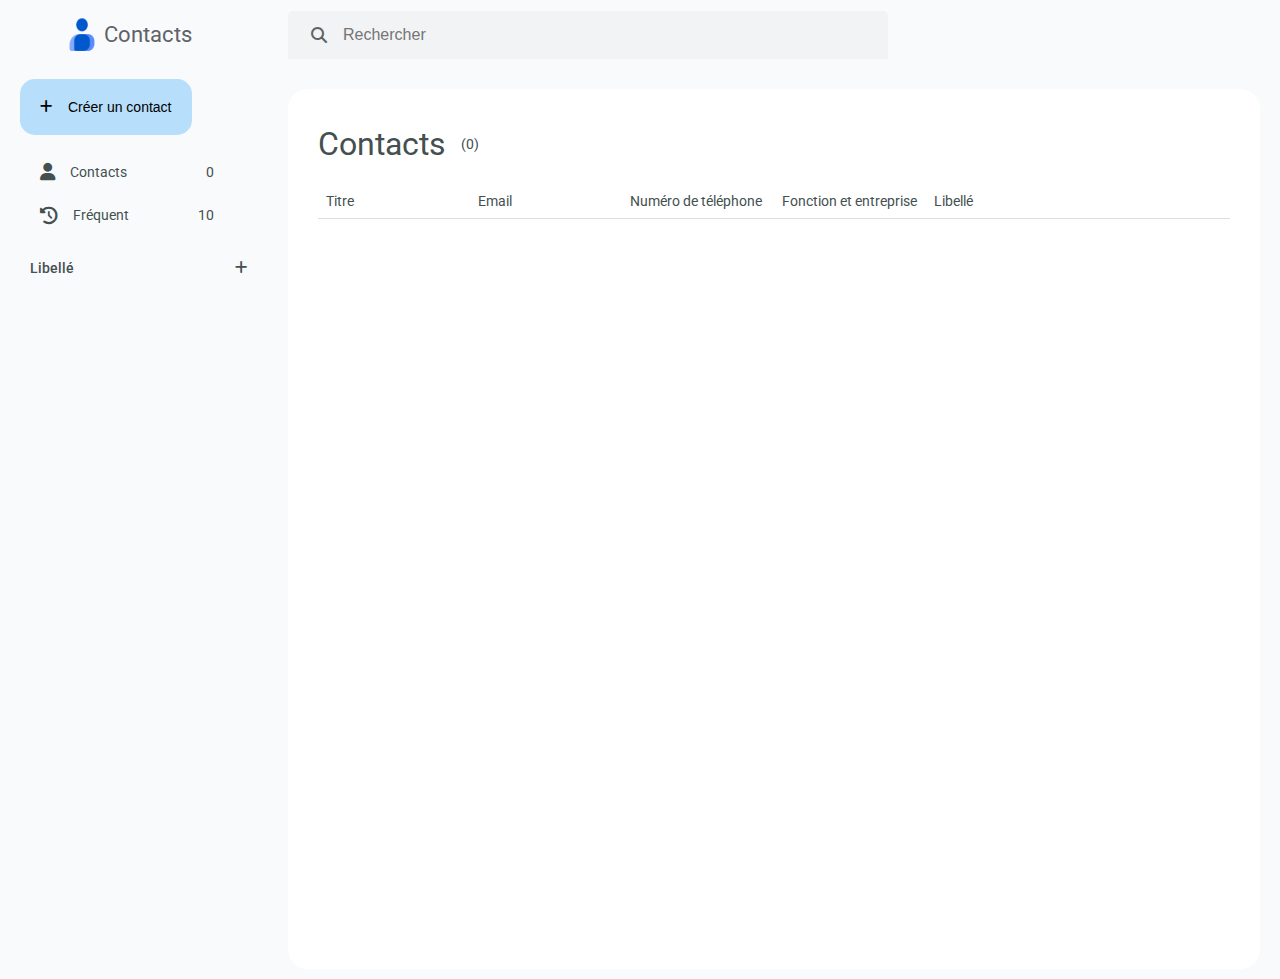
<file: index.html>
<!DOCTYPE html>
<html lang="fr">

<head>
    <meta charset="UTF-8">
    <meta name="viewport" content="width=device-width, initial-scale=1.0">
    <title>Google Contacts</title>
    <link rel="stylesheet" href="assets/css/styles.css">
    <!-- <link rel="stylesheet" href="assets/css/font-awesome.css"> -->
    <link rel="stylesheet" href="https://unicons.iconscout.com/release/v4.0.0/css/line.css" />
    <link rel="stylesheet" href="https://cdnjs.cloudflare.com/ajax/libs/font-awesome/6.2.0/css/all.min.css">
    <link rel="stylesheet" href="assets/css/bootstrap.css">


</head>

<body>
    <header id="header">
        <div class="header__navigation">
            <nav class="humberger-menu">
                <div class=""><i class="uil uil-bars icone"></i></div>
            </nav>
            <div class="logo">
                <img src="assets/img/logo.png" alt="icone google contact">
                <p>Contacts</p>
            </div>
        </div>
        <div class="header__searchBar">
            <div class="searchBar">
                <input type="text" placeholder="Rechercher" id="search">
                <button type="submit"><i class="fa fa-search"></i></button>
            </div>
        </div>
    </header>
    <section class="global">
        <div class="menu-bar">
            <div class="elements">
                <div class="logo">
                    <img src="assets/img/logo.png" alt="icone google contact">
                    <p>Contacts</p>
                </div>
                <div class="btn-creer">
                    <button class="btn-popover active linkPage" data-page="page2"><i
                                class="fa fa-plus"></i> <span>Créer un contact</span></button>
                    
                </div>

                <div class="elements-link">
                    <a href="#" class="linkPage" data-page="page1"><span class="contact-btn"><i class="fa fa-user"></i>
                            Contacts
                        </span><span id="contactCount">0</span></a>
                </div>
                <div class="elements-link">
                    <a href="#" class=""><span><i class="fa fa-history"></i> Fréquent </span><span>10</span></a>
                </div>
                <div class="elements-title">
                    <p>Libellé <i class="fa fa-plus" id="creationLibelle"></i></p>
                </div>
                <div class="elements-link" id="affichageLibelle">
                    <a href="" class=""><span><i class="uil uil-label"></i> Amis </span><span>10</span></a>
                </div>
            </div>
        </div>


        <main class="principale" id="content">

        </main>
    </section>
    
    <div class="modal fade" id="newLabelModal" tabindex="-1" aria-labelledby="newLabelModalLabel"
    aria-hidden="true">
    <div class="modal-dialog">
        <div class="modal-content">
            <div class="modal-header">
                <h5 class="modal-title" id="newLabelModalLabel">Ajouter un nouveau libellé</h5>
                <button type="button" class="btn-close" data-bs-dismiss="modal" aria-label="Close"></button>
            </div>
            <div class="modal-body">
                <input type="text" id="newLabelInput" class="form-control" placeholder="Nouveau Label">
            </div>
            <div class="modal-footer">
                <button type="button" class="btn btn-secondary" data-bs-dismiss="modal">Fermer</button>
                <button type="button" class="btn btn-primary" id="saveNewLabelBtn">Enregistrer</button>
            </div>
        </div>
    </div>
</div>

<!-- Fenêtre modale pour modifier le libellé -->
<div class="modal fade" id="editLabelModal" tabindex="-1" aria-labelledby="editLabelModalLabel"
    aria-hidden="true">
    <div class="modal-dialog">
        <div class="modal-content">
            <div class="modal-header">
                <h5 class="modal-title" id="editLabelModalLabel">Modifier le Libellé</h5>
                <button type="button" class="btn-close" data-bs-dismiss="modal" aria-label="Close"></button>
            </div>
            <div class="modal-body">
                <label for="editLabelInput">Nouveau Libellé:</label>
                <input type="text" id="editLabelInput" class="form-control" placeholder="Nouveau Libellé">
            </div>
            <div class="modal-footer">
                <button type="button" class="btn btn-secondary" data-bs-dismiss="modal">Annuler</button>
                <button type="button" class="btn btn-primary" id="saveEditLabelBtn">Enregistrer</button>
            </div>
        </div>
    </div>
</div>



    <script src="assets/js/main.js"></script>
    <script src="assets/js/bootstrap.js"></script>
</body>

</html>
</file>
<file: assets/css/styles.css>
@import url('https://fonts.googleapis.com/css2?family=Roboto:wght@400;500;700;900&display=swap');

:root{
    --secondary : #b7defa;
    --primary : #0957d0;
    --hover-color : #edf2fc;
    --hover-selected : #a8d6f2; 
    --text-color : rgb(68, 80, 80);
    --bg-color : #f8fafc;
    --white-color : #fff;
}

body{
    margin: 0;
    color: var(--text-color);
    background-color: var(--bg-color);
    font-family: 'roboto', arial, sans-serif;
}
#header{
    display: flex;
    flex-direction: row;
    justify-content: flex-start;
    align-items: center;
    color: rgb(95, 99, 104) !important;
    font-weight: 400;
} 
#header .header__navigation, .header__searchBar{
    display: flex;
    flex-direction: row;
    justify-content: flex-start;
    align-items: center;
    padding: 0px 30px 0px 20px;
    min-width: 268px;

} 
.header__navigation .logo{
    display: flex;
    flex-direction: row;
    justify-content: flex-start;
    align-items: center;
    font-size: 22px;
    padding-left: 20px;
}
.header__navigation .logo img{
    width: 40px;
    height: 40px;
    padding-right: 4px;
}
.header__navigation .humberger-menu i{
    font-size: 1rem;
    font-weight: 400;
    /* padding-right: 4px; */
    padding: 12px;
    cursor: pointer;
}
.header__navigation .humberger-menu i:hover{
    background-color: rgb(209, 208, 208);
    padding: 12px;
    border-radius: 50%;
}
#header .header__searchBar .searchBar{
    position: relative;
    display: flex;
    height: 48px;
    width: 600px;

} 
#header .header__searchBar input{
    display: inline-block !important;
    background-color: #f1f3f4 !important;
    height: 100% !important;
    width: 100% !important;
    border: none !important;
    padding-left: 55px !important;
    font-size: 1rem !important;
    border-radius: 5px 5px 0px 0px !important;
}
#header .header__searchBar input:focus{
    outline: none; /* Ajoute une bordure exterieure */
    background-color: #fff !important; /* Slightly lighten the background */
    /* caret-color: #007bff;  Change la couleur du curseur */
    box-shadow: 1px 1px 4px rgba(0, 0, 0, 0.5);
}
#header .header__searchBar button{
    position: absolute !important;
    top: 0 !important;
    right: 50 !important;
    padding-left: 13px !important;
    padding-top: 6px !important;
    background-color: transparent;
    border: none !important;
    font-size: 1rem;
    color: rgb(95, 99, 104);
}
#header .header__searchBar button i{
    display: block !important;
    padding: 10px;
    cursor: pointer;
}
#header .header__searchBar i:hover{
    background-color: rgb(209, 208, 208);
    padding: 10px;
    border-radius: 50%;
}

/** Section global **/

.global{
    display: flex;
    flex-direction: row;
    padding-top: 10px;
}

/*** MENU BAR ***/

.menu-bar{
    padding-left: 20px;
    padding-right: 10px;
    min-width: 268px;
    height: 100vh;
    transition: all 0.3s ease-in-out;
    left: 0;
}
.menu-bar.close{
    min-width: 0px !important;
    padding-left: 0px !important;
    padding-right: 0px !important;
}

.menu-bar.close .elements{
    display: none;
    opacity: 0;
}
.menu-bar .logo{
    display: none;
}
@media screen and (max-width : 576px) {
    .menu-bar{
    display: none;
    min-width: 0px;
    padding-left: 0px !important;
    padding-right: 0px !important;
    }
    .menu-bar .elements{
        display: none;
        opacity: 0;
    }
    .menu-bar.close{
    display: block;
    z-index: 100;
    padding-left: 20px;
    padding-right: 10px;
    width: 70%;
    height: 100vh;
    transition: all 0.3s ease-in-out;
    left: 0;
    margin-left: 20px;
    position: absolute;
    background-color: var(--white-color);
    top: 0;
    border-right: 1px solid rgba(0, 0, 0, 0.3);
    }
    
    .menu-bar.close .elements{
        display: block;
        opacity: 1;
    }
    .menu-bar .logo{
        display: flex;
        flex-direction: row;
        justify-content: flex-start;
        align-items: center;
        font-size: 22px;
        padding-left: 20px;
    }
    .menu-bar .logo img{
        width: 40px;
        height: 40px;
        padding-right: 4px;
    }
    #header .header__searchBar .searchBar{
        position: relative;
        height: 48px;
        width: 20px;
        background-color: transparent;
        box-shadow: none;
    } 
    #header .header__searchBar button{
        background-color: var(--bg-color) !important;
        box-shadow: none !important;
        border: none !important;
    }
    .searchBar input{
        display: none;
    }
} 

@media screen and (max-width : 767px) {
    .menu-bar{
    display: none;
    min-width: 0px;
    padding-left: 0px !important;
    padding-right: 0px !important;
    }
    .menu-bar .elements{
        display: none;
        opacity: 0;
    }
    .menu-bar.close{
    z-index: 100;
    display: block;
    padding-left: 20px;
    padding-right: 10px;
    width: 50%;
    height: 100vh;
    transition: all 0.3s ease-in-out;
    left: 0;
    margin-left: 20px;
    position: absolute;
    background-color: var(--white-color);
    top: 0;
    border-right: 1px solid rgba(0, 0, 0, 0.3);
    }
    
    .menu-bar.close .elements{
        display: block;
        opacity: 1;
    }
    .menu-bar .logo{
        display: flex;
        flex-direction: row;
        justify-content: flex-start;
        align-items: center;
        font-size: 22px;
        padding-left: 20px;
    }
    .menu-bar .logo img{
        width: 40px;
        height: 40px;
        padding-right: 4px;
    }


} 
.elements .btn-creer{
    margin-bottom: 15px;
}
.elements .btn-creer button{
    display: inline-flex;
    align-items: center;
    gap: 15px;
    border-radius: 15px;
    cursor: pointer;
    border: none;
    padding: 16px 20px;
    height: 56px;
    background-color: var(--secondary);
    font-size: 14px;
    transition: all 0.3s ease-in-out;

}
.elements .btn-creer button:hover{
   box-shadow: 1px 1px 4px rgba(0, 0, 0, 0.5);
}
.elements .popover{
    display: none;
    position: absolute;
    right: auto;
    width: 240px;
    font-size: 14px;
    padding: 10px 10px; 
    background-color: var(--white-color);
    box-shadow: 1px 1px 4px rgba(0, 0, 0, 0.5);
}
.elements .popover.show{
    display: block;
}
.elements .popover a{
    display: inline-flex;
    align-items: center;
    gap: 20px;
    text-decoration: none;
    color: var(--text-color);
    font-size: 14px;
    padding: 10px;
    transition: all 0.3s ease;
    width: 100%;
}
.elements .popover a:hover{
    background-color: var(--hover-color);
}

.elements .elements-link .active{ 
    background-color: var(--secondary);
}
.elements .elements-link .active:hover{
    background-color: var(--hover-selected);
}
.elements .elements-link a{
    display: inline-flex;
    justify-content: space-between;
    align-items: center;
    /* gap: 20px; */
    width: 90%;
    text-decoration: none;
    color: var(--text-color);
    font-size: 14px;
    padding: 13px 20px;
    border-radius: 30px;
    transition: all 0.3s ease;
}
.elements .elements-link a:hover{
    background-color: var(--hover-color);
}
.elements .elements-link a span{
    display: inline-flex;
    align-items: center;
    gap : 15px
}
.elements .elements-link a i{
    font-size: 1.1rem;
}
.elements .elements-title{
    align-items: center;
    font-size: 14px;
    font-weight: 500;
    padding-left: 10px;
}
.elements .elements-title p{
    display: inline-flex;
    justify-content: space-between;
    align-items: center;
    width: 100%;
}
.elements .elements-title p > i{
    cursor: pointer;
    padding: 10px;
}

.elements .elements-title p > i:hover{
    background-color: rgb(209, 208, 208);
    padding: 10px;
    border-radius: 50%;
}

/** MAIN **/

.principale{
    background-color: var(--white-color);
    width: 100vw;
    padding: 15px 30px;
    margin: 10px 20px;
    border-radius: 20px;
}

/** Pour la page Contact Informations **/

.principale  .contactInfos h1{
    font-weight: 400;
}

.principale .contactInfos table {
    width: 100%;
    border-collapse: collapse;
}

.principale .contactInfos th, td {
    padding: 8px;
    text-align: left;
}


td:nth-child(1) {
    min-width: 20%; 
}

td:nth-child(2) {
    min-width: 20%; 
}

td:nth-child(3) {
    min-width: 20%; 
}

td:nth-child(4) {
    min-width: 20%;
}

td:nth-child(5) {
    min-width: 10%; 
}
th:nth-child(6) {
    min-width: 10%; 
}
.principale .contactInfos th {
    border-bottom: 1px solid #ddd;
    font-weight: 400;
    font-size: 0.9rem;
}
.principale .contactInfos td {
    padding-top: 30px;
    font-weight: 400;
    font-size: 0.9rem;
}
.principale .contactInfos tbody .libelle{
    border: 1px solid rgb(95, 99, 104);
    padding: 10px;
    border-radius: 10px;
    color: rgb(95, 99, 104);
}
.principale .contactInfos .contact-titre {
    display: inline-flex;
    align-items: center;
    gap: 15px;
    /* align-items: flex-start; */
}
.principale .contactInfos .contact-titre span{
    font-size: 0.9rem;
}

/*** Pour ajouter ou créer un contact ***/
 
.principale .addContact{
    max-width: 567px;
    padding: 20px;
}
.principale .addContact__header{
    display: flex;
    justify-content: space-between;
    align-items: center;
}
.principale .addContact__header button{
    background-color: var(--hover-color);
    border: none;
    padding: 13px 25px;
    border-radius: 30px;
    cursor: pointer;
}
.principale .addContact__header .icone-back{
    cursor: pointer;
    padding: 12px 15px;
}
.principale .addContact__header .icone-back:hover{
    background-color: rgb(209, 208, 208);
    /* padding: 10px; */
    border-radius: 50%;
}
.principale .addContact__body .body-contact__img{
    position: relative;
    margin-top: 40px;
}
.principale .addContact__body .img-addC{
    display: inline-block;
    cursor: pointer;
    width: 162px;
    height: 162px;
    border-radius: 50%;
}
.principale .addContact__body .img-ajout{
    position: absolute;
    right: 1;
    margin-left: 120px;
    margin-bottom: 5px;
    bottom: 0;
    cursor: pointer;
    padding: 12px 15px;
    background-color: var(--primary);
    border: 4px solid var(--white-color);
    border-radius: 50%;
    color: var(--white-color);
}
.principale .addContact__body .form-group{
    padding: 10px;
}

.principale .addContact__body .btn-libelle{
    background-color: transparent;
    border: 1px solid rgb(215, 215, 215);
    padding: 8px 14px;
    margin: 20px 0px;
    border-radius: 10px;
    cursor: pointer;
    font-size: 0.75rem;
}
.principale .addContact__body .btn-libelle:hover{
    background-color: rgb(240, 240, 242) ;
}
.principale .addContact__body .btn-libelle i{
    color: var(--primary);
    font-weight: 700;
}

.popoverLabel{
    display: none;
    position: absolute;
    right: auto;
    width: 240px;
    font-size: 14px;
    padding: 10px 10px; 
    background-color: var(--white-color);
    box-shadow: 1px 1px 4px rgba(0, 0, 0, 0.5);
}
.popoverLabel.show{
    display: block;
}
.contact-row .actions {
    display: none;
}

.contact-row:hover .actions {
    display: inline-block;
}
.btn-supMod{
    background-color: transparent;
    border: none;
}
.hover-row {
    background-color: #f0f0f0; /* La couleur de fond souhaitée */
}
/* Masquer les en-têtes de colonne spécifiques sur les petits écrans */
@media screen and (max-width: 768px) {
    .hidden-on-small-screen {
        display: none;
    }
}
</file>
